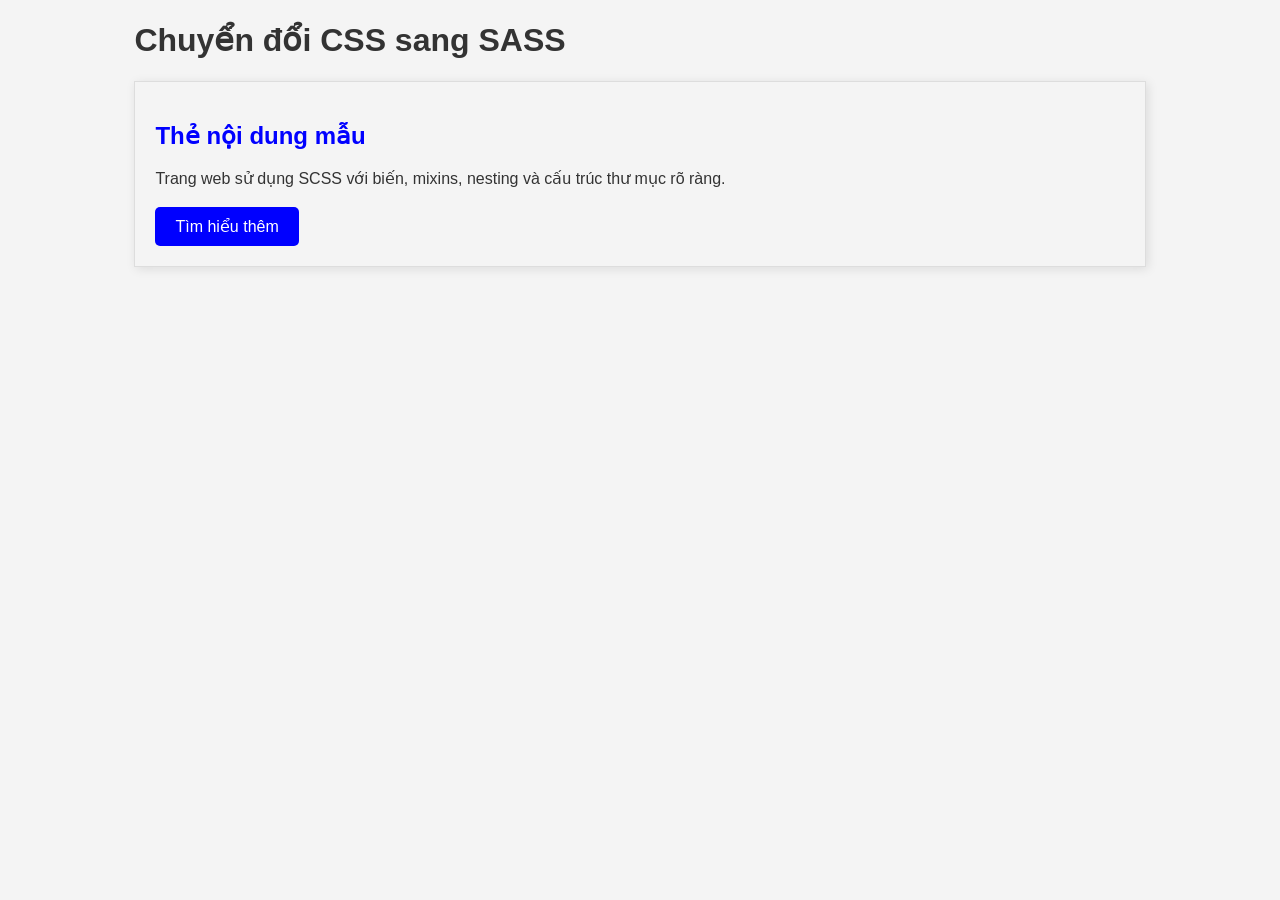
<file: Chuyển đổi CSS có sẵn sang SASS theo chuẩn/index.html>
<!DOCTYPE html>
<html lang="vi">
<head>
    <meta charset="UTF-8">
    <meta name="viewport" content="width=device-width, initial-scale=1.0">
    <title>CSS to SASS Practice</title>
    <link rel="stylesheet" href="css/main.css">
</head>
<body>
    <main class="container">
        <h1>Chuyển đổi CSS sang SASS</h1>

        <section class="card">
            <h2>Thẻ nội dung mẫu</h2>
            <p>
                Trang web sử dụng SCSS với biến, mixins, nesting
                và cấu trúc thư mục rõ ràng.
            </p>
            <a href="#" class="button">Tìm hiểu thêm</a>
        </section>
    </main>
</body>
</html>
</file>
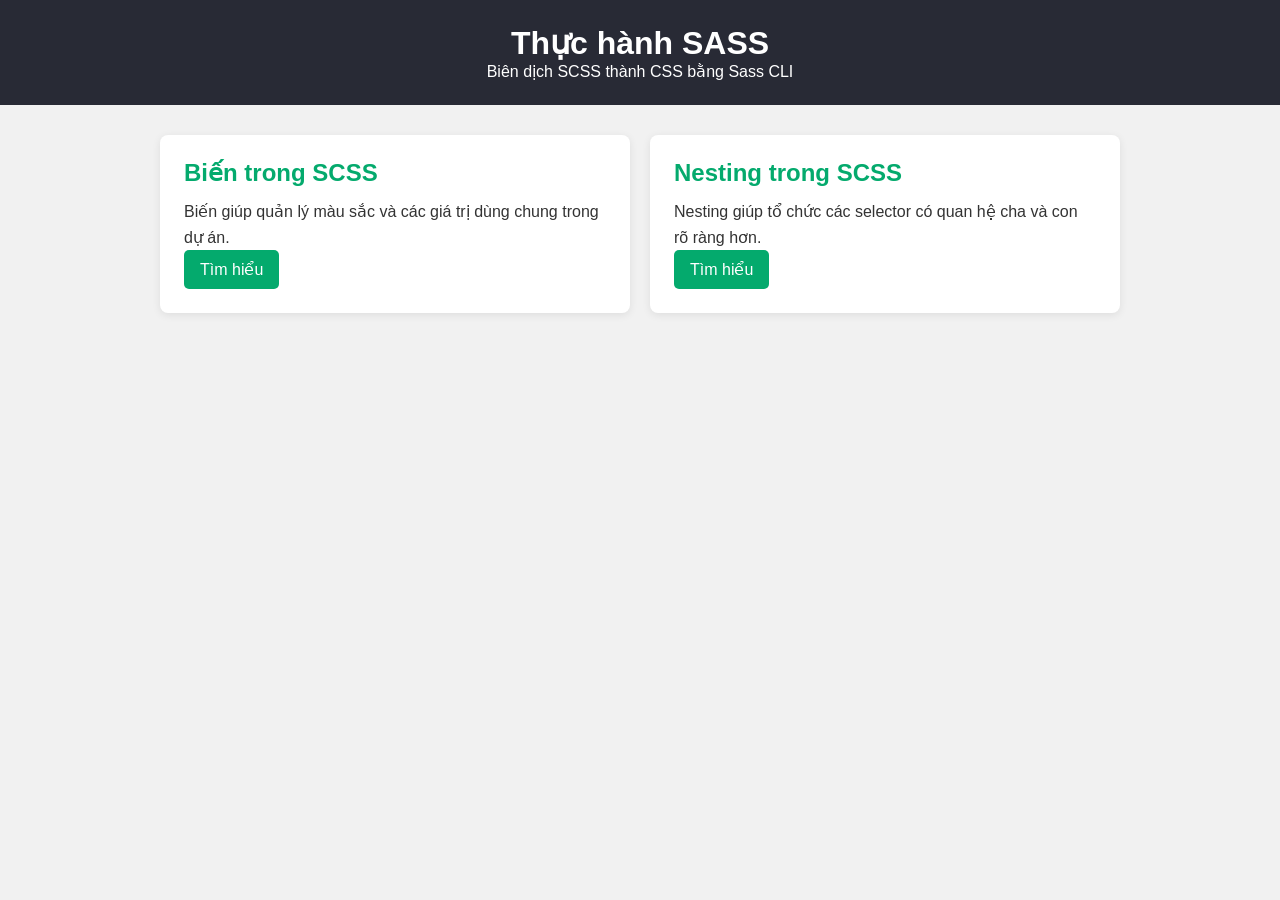
<file: Hướng dẫn cài đặt SASS bằng npm & SASS CLI/index.html>
<!DOCTYPE html>
<html lang="vi">
<head>
    <meta charset="UTF-8">
    <meta name="viewport" content="width=device-width, initial-scale=1.0">
    <title>SASS Practice</title>
    <link rel="stylesheet" href="css/style.css">
</head>
<body>

    <header class="header">
        <h1>Thực hành SASS</h1>
        <p>Biên dịch SCSS thành CSS bằng Sass CLI</p>
    </header>

    <main class="container">
        <div class="card-list">
            <section class="card">
                <h2>Biến trong SCSS</h2>
                <p>
                    Biến giúp quản lý màu sắc và các giá trị dùng chung
                    trong dự án.
                </p>
                <a href="#" class="button">Tìm hiểu</a>
            </section>

            <section class="card">
                <h2>Nesting trong SCSS</h2>
                <p>
                    Nesting giúp tổ chức các selector có quan hệ cha
                    và con rõ ràng hơn.
                </p>
                <a href="#" class="button">Tìm hiểu</a>
            </section>
        </div>
    </main>

</body>
</html>
</file>
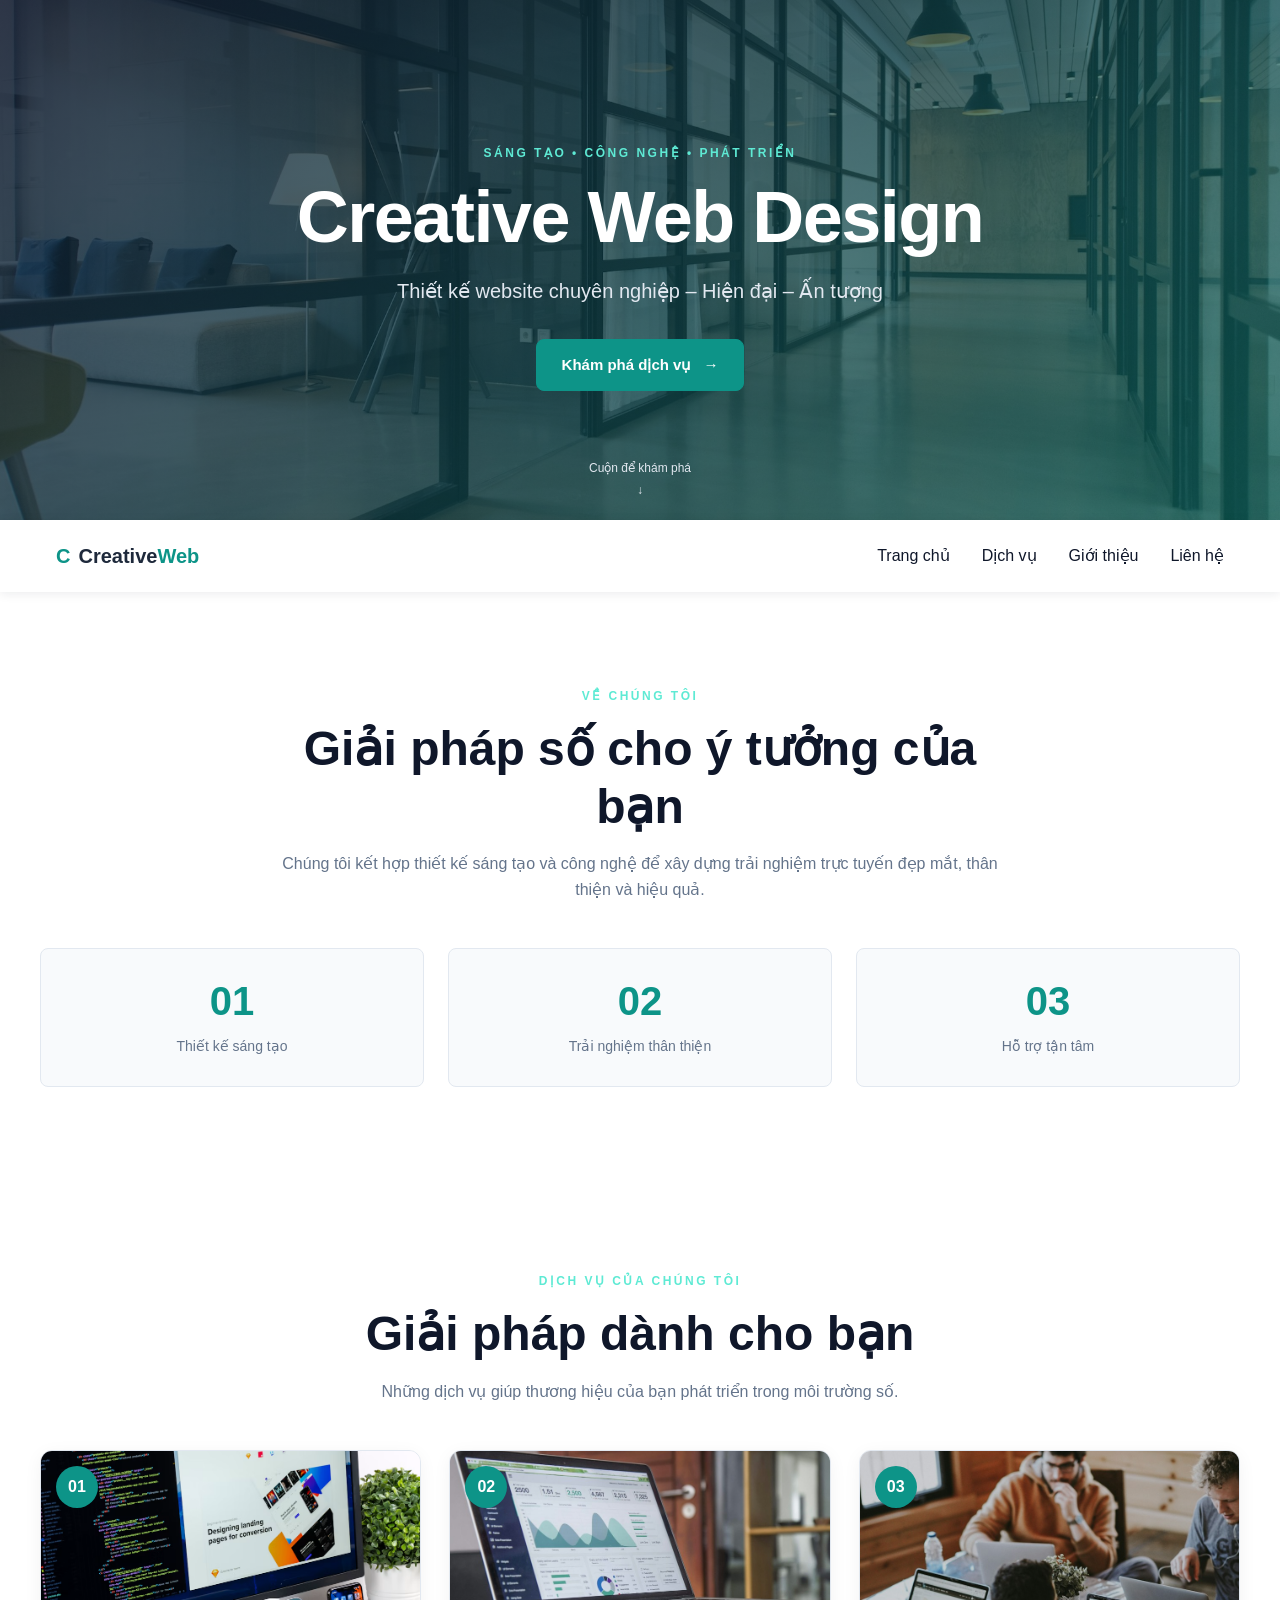
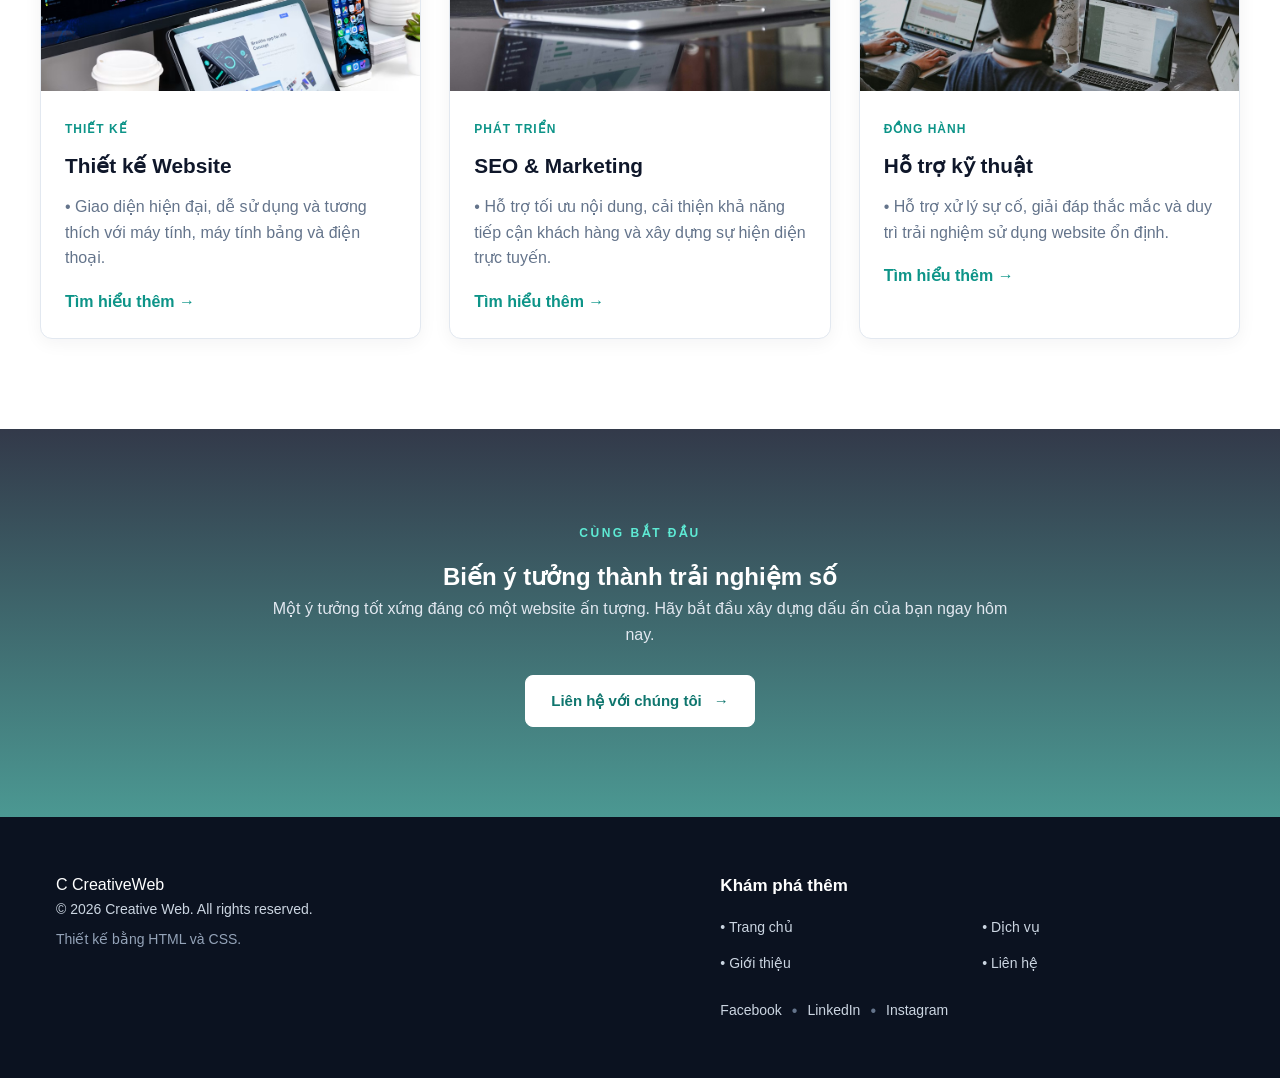
<file: Tái cấu trúc mã CSS của các bài tập đã làm/index.html>
<!DOCTYPE html>
<html lang="vi">
<head>
    <meta charset="UTF-8">
    <meta name="viewport" content="width=device-width, initial-scale=1.0">

    <title>Creative Web Design | Thiết kế website chuyên nghiệp</title>
    <meta name="description"
          content="Khám phá dịch vụ thiết kế website, SEO Marketing và hỗ trợ kỹ thuật chuyên nghiệp.">

    <link rel="stylesheet" href="css/style.css">
</head>
<body>

    <!-- Header -->
    <header class="header" id="home">
        <div class="header-overlay"></div>

        <div class="header-content">
            <span class="eyebrow">SÁNG TẠO • CÔNG NGHỆ • PHÁT TRIỂN</span>

            <h1>Creative Web Design</h1>

            <p>
                Thiết kế website chuyên nghiệp – Hiện đại – Ấn tượng
            </p>

            <a href="#services" class="btn">
                Khám phá dịch vụ
                <span aria-hidden="true">→</span>
            </a>
        </div>

        <a href="#services" class="scroll-indicator" aria-label="Cuộn xuống">
            <span>Cuộn để khám phá</span>
            <span aria-hidden="true">↓</span>
        </a>
    </header>

    <!-- Thanh điều hướng cố định -->
    <nav class="navbar" aria-label="Điều hướng chính">
        <div class="nav-container">
            <a href="#home" class="brand">
                <span class="brand-icon">C</span>
                <span>Creative<span class="brand-highlight">Web</span></span>
            </a>

            <input type="checkbox" id="menu-toggle" class="menu-toggle">
            <label for="menu-toggle" class="menu-button" aria-label="Mở hoặc đóng menu">
                <span></span>
                <span></span>
                <span></span>
            </label>

            <ul class="nav-list">
                <li><a href="#home">Trang chủ</a></li>
                <li><a href="#services">Dịch vụ</a></li>
                <li><a href="#about">Giới thiệu</a></li>
                <li><a href="#contact">Liên hệ</a></li>
            </ul>
        </div>
    </nav>

    <main>
        <!-- Giới thiệu ngắn -->
        <section class="intro" id="about">
            <div class="section-heading">
                <span class="eyebrow">VỀ CHÚNG TÔI</span>

                <h2>Giải pháp số cho ý tưởng của bạn</h2>

                <p>
                    Chúng tôi kết hợp thiết kế sáng tạo và công nghệ để xây dựng
                    trải nghiệm trực tuyến đẹp mắt, thân thiện và hiệu quả.
                </p>
            </div>

            <div class="stats">
                <div class="stat-item">
                    <strong>01</strong>
                    <span>Thiết kế sáng tạo</span>
                </div>

                <div class="stat-item">
                    <strong>02</strong>
                    <span>Trải nghiệm thân thiện</span>
                </div>

                <div class="stat-item">
                    <strong>03</strong>
                    <span>Hỗ trợ tận tâm</span>
                </div>
            </div>
        </section>

        <!-- Danh sách dịch vụ -->
        <section class="content" id="services">
            <div class="section-heading">
                <span class="eyebrow">DỊCH VỤ CỦA CHÚNG TÔI</span>

                <h2>Giải pháp dành cho bạn</h2>

                <p>
                    Những dịch vụ giúp thương hiệu của bạn phát triển trong môi trường số.
                </p>
            </div>

            <div class="card-container">

                <article class="card">
                    <div class="card-image">
                        <img
                            src="images/Thiết kế web.avif"
                            alt="Giao diện thiết kế website trên màn hình">
                        <span class="card-number">01</span>
                    </div>

                    <div class="card-body">
                        <span class="card-category">THIẾT KẾ</span>
                        <h3>Thiết kế Website</h3>

                        <p>
                            • Giao diện hiện đại, dễ sử dụng và tương thích với
                            máy tính, máy tính bảng và điện thoại.
                        </p>

                        <a href="#contact" class="card-link">
                            Tìm hiểu thêm <span aria-hidden="true">→</span>
                        </a>
                    </div>
                </article>

                <article class="card">
                    <div class="card-image">
                        <img
                            src="images/SEO.jpg"
                            alt="Phân tích dữ liệu và hiệu quả marketing">
                        <span class="card-number">02</span>
                    </div>

                    <div class="card-body">
                        <span class="card-category">PHÁT TRIỂN</span>
                        <h3>SEO &amp; Marketing</h3>

                        <p>
                            • Hỗ trợ tối ưu nội dung, cải thiện khả năng tiếp cận
                            khách hàng và xây dựng sự hiện diện trực tuyến.
                        </p>

                        <a href="#contact" class="card-link">
                            Tìm hiểu thêm <span aria-hidden="true">→</span>
                        </a>
                    </div>
                </article>

                <article class="card">
                    <div class="card-image">
                        <img
                            src="images/Hỗ trợ kỹ thuật.jpg"
                            alt="Đội ngũ cùng làm việc và hỗ trợ khách hàng">
                        <span class="card-number">03</span>
                    </div>

                    <div class="card-body">
                        <span class="card-category">ĐỒNG HÀNH</span>
                        <h3>Hỗ trợ kỹ thuật</h3>

                        <p>
                            • Hỗ trợ xử lý sự cố, giải đáp thắc mắc và duy trì
                            trải nghiệm sử dụng website ổn định.
                        </p>

                        <a href="#contact" class="card-link">
                            Tìm hiểu thêm <span aria-hidden="true">→</span>
                        </a>
                    </div>
                </article>

            </div>
        </section>

        <!-- Kêu gọi hành động -->
        <section class="contact" id="contact">
            <div class="contact-content">
                <span class="eyebrow">CÙNG BẮT ĐẦU</span>

                <h2>Biến ý tưởng thành trải nghiệm số</h2>

                <p>
                    Một ý tưởng tốt xứng đáng có một website ấn tượng.
                    Hãy bắt đầu xây dựng dấu ấn của bạn ngay hôm nay.
                </p>

                <a href="mailto:hello@example.com" class="btn btn-light">
                    Liên hệ với chúng tôi
                    <span aria-hidden="true">→</span>
                </a>
            </div>
        </section>
    </main>

    <!-- Footer hai cột -->
    <footer class="footer">
        <div class="footer-container">
            <div class="footer-left">
                <a href="#home" class="brand footer-brand">
                    <span class="brand-icon">C</span>
                    <span>Creative<span class="brand-highlight">Web</span></span>
                </a>

                <p>
                    © 2026 Creative Web. All rights reserved.
                </p>

                <p class="footer-note">
                    Thiết kế bằng HTML và CSS.
                </p>
            </div>

            <div class="footer-right">
                <h3>Khám phá thêm</h3>

                <ul class="footer-links">
                    <li><a href="#home">• Trang chủ</a></li>
                    <li><a href="#services">• Dịch vụ</a></li>
                    <li><a href="#about">• Giới thiệu</a></li>
                    <li><a href="#contact">• Liên hệ</a></li>
                </ul>

                <p class="social-links">
                    <a href="https://www.facebook.com/" target="_blank"
                       rel="noopener noreferrer">Facebook</a>
                    <span>•</span>
                    <a href="https://www.linkedin.com/" target="_blank"
                       rel="noopener noreferrer">LinkedIn</a>
                    <span>•</span>
                    <a href="https://www.instagram.com/" target="_blank"
                       rel="noopener noreferrer">Instagram</a>
                </p>
            </div>
        </div>
    </footer>

</body>
</html>
</file>
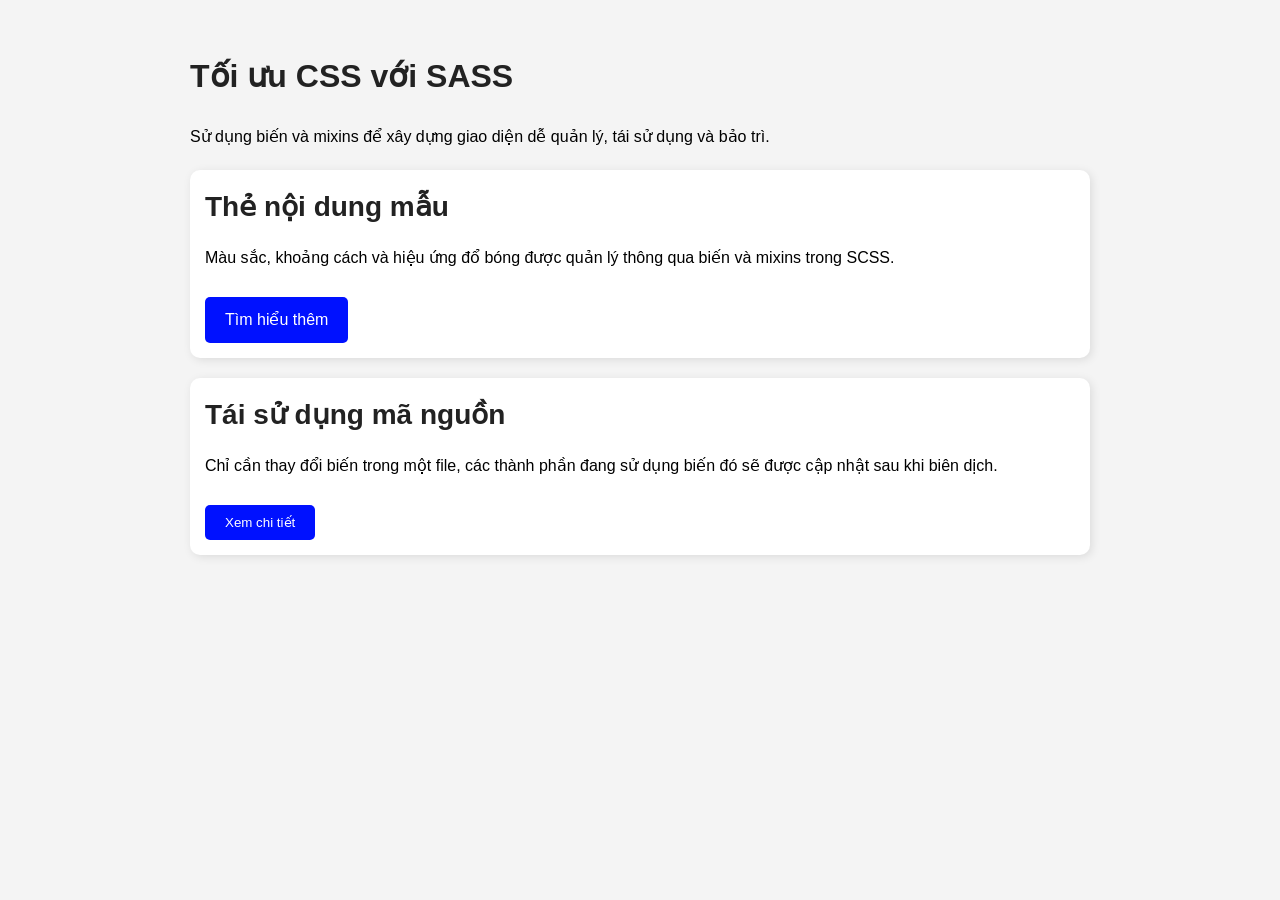
<file: Tạo mixins & biến để tối ưu CSS của website mẫu/index.html>
<!DOCTYPE html>
<html lang="vi">
<head>
  <meta charset="UTF-8">
  <meta name="viewport" content="width=device-width, initial-scale=1.0">
  <title>Thực hành SASS Variables & Mixins</title>
  <link rel="stylesheet" href="css/style.css">
</head>
<body>
  <main class="container">
    <h1>Tối ưu CSS với SASS</h1>
    <p>
      Sử dụng biến và mixins để xây dựng giao diện dễ quản lý,
      tái sử dụng và bảo trì.
    </p>

    <section class="card">
      <h2>Thẻ nội dung mẫu</h2>
      <p>
        Màu sắc, khoảng cách và hiệu ứng đổ bóng được quản lý
        thông qua biến và mixins trong SCSS.
      </p>
      <a href="#" class="button">Tìm hiểu thêm</a>
    </section>

    <section class="card">
      <h2>Tái sử dụng mã nguồn</h2>
      <p>
        Chỉ cần thay đổi biến trong một file, các thành phần
        đang sử dụng biến đó sẽ được cập nhật sau khi biên dịch.
      </p>
      <button class="button" type="button">Xem chi tiết</button>
    </section>
  </main>
</body>
</html>
</file>
<file: Chuyển đổi CSS có sẵn sang SASS theo chuẩn/css/main.css>
body {
  font-family: Arial, sans-serif;
  color: #333;
  background: #f4f4f4;
}

.container {
  width: 80%;
  margin: 0 auto;
}

.button {
  background: blue;
  color: white;
  padding: 10px 20px;
  border-radius: 5px;
  border: none;
  cursor: pointer;
  display: inline-block;
  text-decoration: none;
}
.button:hover {
  background: darkblue;
}

.card {
  border: 1px solid #ddd;
  padding: 20px;
  box-shadow: 2px 2px 10px rgba(0, 0, 0, 0.1);
}
.card h2 {
  color: blue;
  margin-bottom: 10px;
}
.card p {
  line-height: 1.6;
}

/*# sourceMappingURL=main.css.map */
</file>
<file: Hướng dẫn cài đặt SASS bằng npm & SASS CLI/css/style.css>
.card {
  background-color: white;
  padding: 24px;
  border-radius: 8px;
  box-shadow: 0 2px 8px rgba(0, 0, 0, 0.0823529412);
}
.card h2 {
  color: #04aa6d;
  margin-bottom: 12px;
}
.card p {
  color: #333333;
  line-height: 1.6;
}
.card .button {
  display: inline-block;
  background-color: #04aa6d;
  color: white;
  padding: 10px 16px;
  border-radius: 5px;
  text-decoration: none;
}
.card .button:hover {
  background-color: #059862;
}

* {
  margin: 0;
  padding: 0;
  box-sizing: border-box;
}

body {
  font-family: Arial, sans-serif;
  background-color: #f1f1f1;
  color: #333333;
}

.header {
  background-color: #282a35;
  color: white;
  padding: 24px;
  text-align: center;
}

.container {
  max-width: 1000px;
  margin: 30px auto;
  padding: 0 20px;
}

.card-list {
  display: grid;
  grid-template-columns: repeat(2, minmax(0, 1fr));
  gap: 20px;
}

@media (max-width: 600px) {
  .card-list {
    grid-template-columns: 1fr;
  }
}

/*# sourceMappingURL=style.css.map */
</file>
<file: Tái cấu trúc mã CSS của các bài tập đã làm/css/style.css>
* {
  margin: 0;
  padding: 0;
  box-sizing: border-box;
}

html {
  scroll-behavior: smooth;
}

body {
  font-family: Arial, Helvetica, sans-serif;
  color: #1e293b;
  background-color: #fff;
  line-height: 1.6;
}

a {
  color: inherit;
  text-decoration: none;
}

img {
  max-width: 100%;
  display: block;
}

.header {
  position: relative;
  isolation: isolate;
  display: flex;
  flex-direction: column;
  justify-content: center;
  align-items: center;
  min-height: 520px;
  padding: 100px 24px 90px;
  overflow: hidden;
  text-align: center;
  color: #fff;
  background-image: url("../images/banner.jpg");
  background-position: center;
  background-size: cover;
}
.header h1 {
  margin-bottom: 18px;
  font-size: clamp(2.5rem, 6vw, 4.5rem);
  line-height: 1.12;
  letter-spacing: -1.5px;
}

.header-overlay {
  position: absolute;
  z-index: -1;
  inset: 0;
  background: linear-gradient(135deg, rgba(15, 23, 42, 0.82), rgba(15, 118, 110, 0.62));
}

.header-content {
  max-width: 850px;
  animation: fade-in 0.8s ease both;
}
.header-content p {
  margin-bottom: 32px;
  color: #e2e8f0;
  font-size: clamp(1rem, 2.5vw, 1.25rem);
}

.eyebrow {
  display: inline-block;
  margin-bottom: 14px;
  color: #5eead4;
  font-size: 12px;
  font-weight: 700;
  letter-spacing: 2.5px;
}

.btn {
  display: inline-flex;
  justify-content: center;
  align-items: center;
  gap: 12px;
  padding: 13px 25px;
  border: 1px solid #0d9488;
  border-radius: 8px;
  background: #0d9488;
  color: #fff;
  font-size: 15px;
  font-weight: 700;
  transition: background 0.25s ease, transform 0.25s ease, box-shadow 0.25s ease;
}
.btn:hover {
  transform: translateY(-3px);
  background: #0f766e;
  box-shadow: 0 10px 25px rgba(13, 148, 136, 0.25);
}

.scroll-indicator {
  position: absolute;
  bottom: 20px;
  display: flex;
  flex-direction: column;
  align-items: center;
  gap: 3px;
  color: #e2e8f0;
  font-size: 12px;
}

@keyframes fade-in {
  from {
    opacity: 0;
    transform: translateY(12px);
  }
  to {
    opacity: 1;
    transform: translateY(0);
  }
}
.navbar {
  position: sticky;
  top: 0;
  z-index: 1000;
  background-color: #fff;
  box-shadow: 0 2px 10px rgba(15, 23, 42, 0.08);
}
.navbar .nav-container {
  width: 100%;
  max-width: 1200px;
  margin: 0 auto;
  padding: 0 16px;
  display: flex;
  align-items: center;
  justify-content: space-between;
  min-height: 72px;
}
.navbar .brand {
  display: flex;
  align-items: center;
  gap: 8px;
  font-size: 1.25rem;
  font-weight: 700;
}
.navbar .brand .brand-icon {
  color: #0d9488;
}
.navbar .brand .brand-highlight {
  color: #0d9488;
}
.navbar .nav-list {
  display: flex;
  align-items: center;
  gap: 32px;
  list-style: none;
}
.navbar .nav-list a {
  color: #0f172a;
  text-decoration: none;
  transition: color 0.3s ease;
}
.navbar .nav-list a:hover {
  color: #0d9488;
}
.navbar .menu-toggle {
  display: none;
}
.navbar .menu-button {
  display: none;
  cursor: pointer;
}

@media (max-width: 900px) {
  .navbar .nav-list {
    gap: 16px;
  }
}
@media (max-width: 650px) {
  .navbar .nav-container {
    flex-wrap: wrap;
  }
  .navbar .menu-button {
    display: block;
  }
  .navbar .nav-list {
    display: none;
    width: 100%;
    flex-direction: column;
    align-items: flex-start;
    padding: 16px 0;
  }
  .navbar .menu-toggle:checked ~ .nav-list {
    display: flex;
  }
}
.intro,
.content {
  padding: 90px 28px;
}

.section-heading {
  max-width: 750px;
  margin: 0 auto 45px;
  text-align: center;
}
.section-heading h2 {
  margin-bottom: 16px;
  color: #0f172a;
  font-size: clamp(2rem, 4vw, 3rem);
  line-height: 1.2;
}
.section-heading p {
  color: #64748b;
}

.card-container {
  display: grid;
  grid-template-columns: repeat(3, minmax(0, 1fr));
  gap: 28px;
  max-width: 1200px;
  margin: 0 auto;
}

.card {
  overflow: hidden;
  border: 1px solid #e2e8f0;
  border-radius: 12px;
  background: #fff;
  box-shadow: 0 4px 18px rgba(15, 23, 42, 0.05);
  transition: transform 0.25s ease, box-shadow 0.25s ease;
}
.card:hover {
  transform: translateY(-5px);
  box-shadow: 0 12px 30px rgba(15, 23, 42, 0.1);
}
.card h3 {
  margin-bottom: 12px;
  color: #0f172a;
  font-size: 1.3rem;
}
.card p {
  color: #64748b;
}

.card-image {
  position: relative;
  height: 240px;
  overflow: hidden;
}
.card-image img {
  width: 100%;
  height: 100%;
  object-fit: cover;
}

.card-number {
  position: absolute;
  top: 15px;
  left: 15px;
  display: flex;
  align-items: center;
  justify-content: center;
  width: 42px;
  height: 42px;
  border-radius: 50%;
  background: #0d9488;
  color: #fff;
  font-weight: 700;
}

.card-body {
  padding: 24px;
}

.card-category {
  display: inline-block;
  margin-bottom: 10px;
  color: #0d9488;
  font-size: 12px;
  font-weight: 700;
  letter-spacing: 1px;
  text-transform: uppercase;
}

.card-link {
  display: inline-block;
  margin-top: 18px;
  color: #0d9488;
  font-weight: 700;
  transition: color 0.25s ease;
}
.card-link:hover {
  color: #0f766e;
}

@media (max-width: 900px) {
  .card-container {
    grid-template-columns: repeat(2, minmax(0, 1fr));
  }
}
@media (max-width: 650px) {
  .intro,
  .content {
    padding: 65px 20px;
  }
  .section-heading {
    margin-bottom: 32px;
  }
  .card-container {
    grid-template-columns: 1fr;
    gap: 22px;
  }
  .card-image {
    height: 220px;
  }
}
.stats {
  display: grid;
  grid-template-columns: repeat(3, minmax(0, 1fr));
  gap: 24px;
  max-width: 1200px;
  margin: 40px auto 0;
}

.stat-item {
  padding: 28px 20px;
  border: 1px solid #e2e8f0;
  border-radius: 8px;
  background: #f8fafc;
  text-align: center;
}
.stat-item strong {
  display: block;
  margin-bottom: 8px;
  color: #0d9488;
  font-size: clamp(1.8rem, 4vw, 2.5rem);
  line-height: 1.2;
}
.stat-item span {
  color: #64748b;
  font-size: 14px;
}

@include-responsive-placeholder;
.contact {
  padding: 90px 28px;
  background: linear-gradient(rgba(15, 23, 42, 0.85), rgba(15, 118, 110, 0.75)), url("https://images.unsplash.com/photo-1497366754035-f200968a6e72?auto=format&fit=crop&w=1600&q=80") center/cover;
  text-align: center;
}
.contact .contact-content {
  max-width: 750px;
  margin: 0 auto;
}
.contact h2 {
  color: #fff;
}
.contact p {
  margin-bottom: 28px;
  color: #e2e8f0;
}
.contact .btn-light {
  border-color: #fff;
  background: #fff;
  color: #0f766e;
}
.contact .btn-light:hover {
  border-color: #ccfbf1;
  background: #ccfbf1;
  color: #0f172a;
}

.footer {
  background: #0b1220;
  color: #cbd5e1;
}

.footer-container {
  width: 100%;
  max-width: 1200px;
  margin: 0 auto;
  padding: 0 16px;
  display: grid;
  grid-template-columns: 1.2fr 1fr;
  gap: 60px;
  padding-top: 55px;
  padding-bottom: 55px;
}

.footer-brand {
  margin-bottom: 20px;
  color: #fff;
}

.footer-left p {
  margin-bottom: 8px;
  font-size: 14px;
}
.footer-left .footer-note {
  color: #94a3b8;
}

.footer-right h3 {
  margin-bottom: 15px;
  color: #fff;
  font-size: 17px;
}

.footer-links {
  display: grid;
  grid-template-columns: repeat(2, minmax(0, 1fr));
  gap: 10px 20px;
  margin-bottom: 22px;
  list-style: none;
}

.footer-links a,
.social-links a {
  color: #cbd5e1;
  font-size: 14px;
  transition: color 0.2s ease;
}
.footer-links a:hover,
.social-links a:hover {
  color: #5eead4;
}

.social-links {
  display: flex;
  flex-wrap: wrap;
  align-items: center;
  gap: 10px;
  color: #64748b;
}

@media (max-width: 900px) {
  .footer-container {
    gap: 35px;
  }
}
@media (max-width: 650px) {
  .contact {
    padding: 65px 22px;
  }
  .footer-container {
    grid-template-columns: 1fr;
    gap: 35px;
    padding-top: 40px;
    padding-bottom: 40px;
  }
}

/*# sourceMappingURL=style.css.map */
</file>
<file: Tạo mixins & biến để tối ưu CSS của website mẫu/css/style.css>
h1 {
  font-size: 32px;
  color: #222;
}

h2 {
  font-size: 28px;
  color: #222;
}

body {
  margin: 0;
  padding: 30px 16px;
  font-family: Arial, sans-serif;
  line-height: 1.6;
  background: #f4f4f4;
}

.container {
  max-width: 900px;
  margin: 0 auto;
}

.card {
  margin-top: 20px;
}

.button {
  margin-top: 10px;
}

.button {
  background: rgb(0, 17, 255);
  color: #fff;
  padding: 10px 20px;
  border-radius: 5px;
  border: none;
  cursor: pointer;
  display: inline-block;
  text-decoration: none;
  transition: opacity 0.2s ease;
}
.button:hover {
  opacity: 0.8;
}

.card {
  background: #fff;
  padding: 15px;
  border-radius: 10px;
  box-shadow: 2px 2px 10px rgba(0, 0, 0, 0.1);
}
.card h2 {
  margin-top: 0;
  margin-bottom: 10px;
}
.card p {
  line-height: 1.6;
}

/*# sourceMappingURL=style.css.map */
</file>
